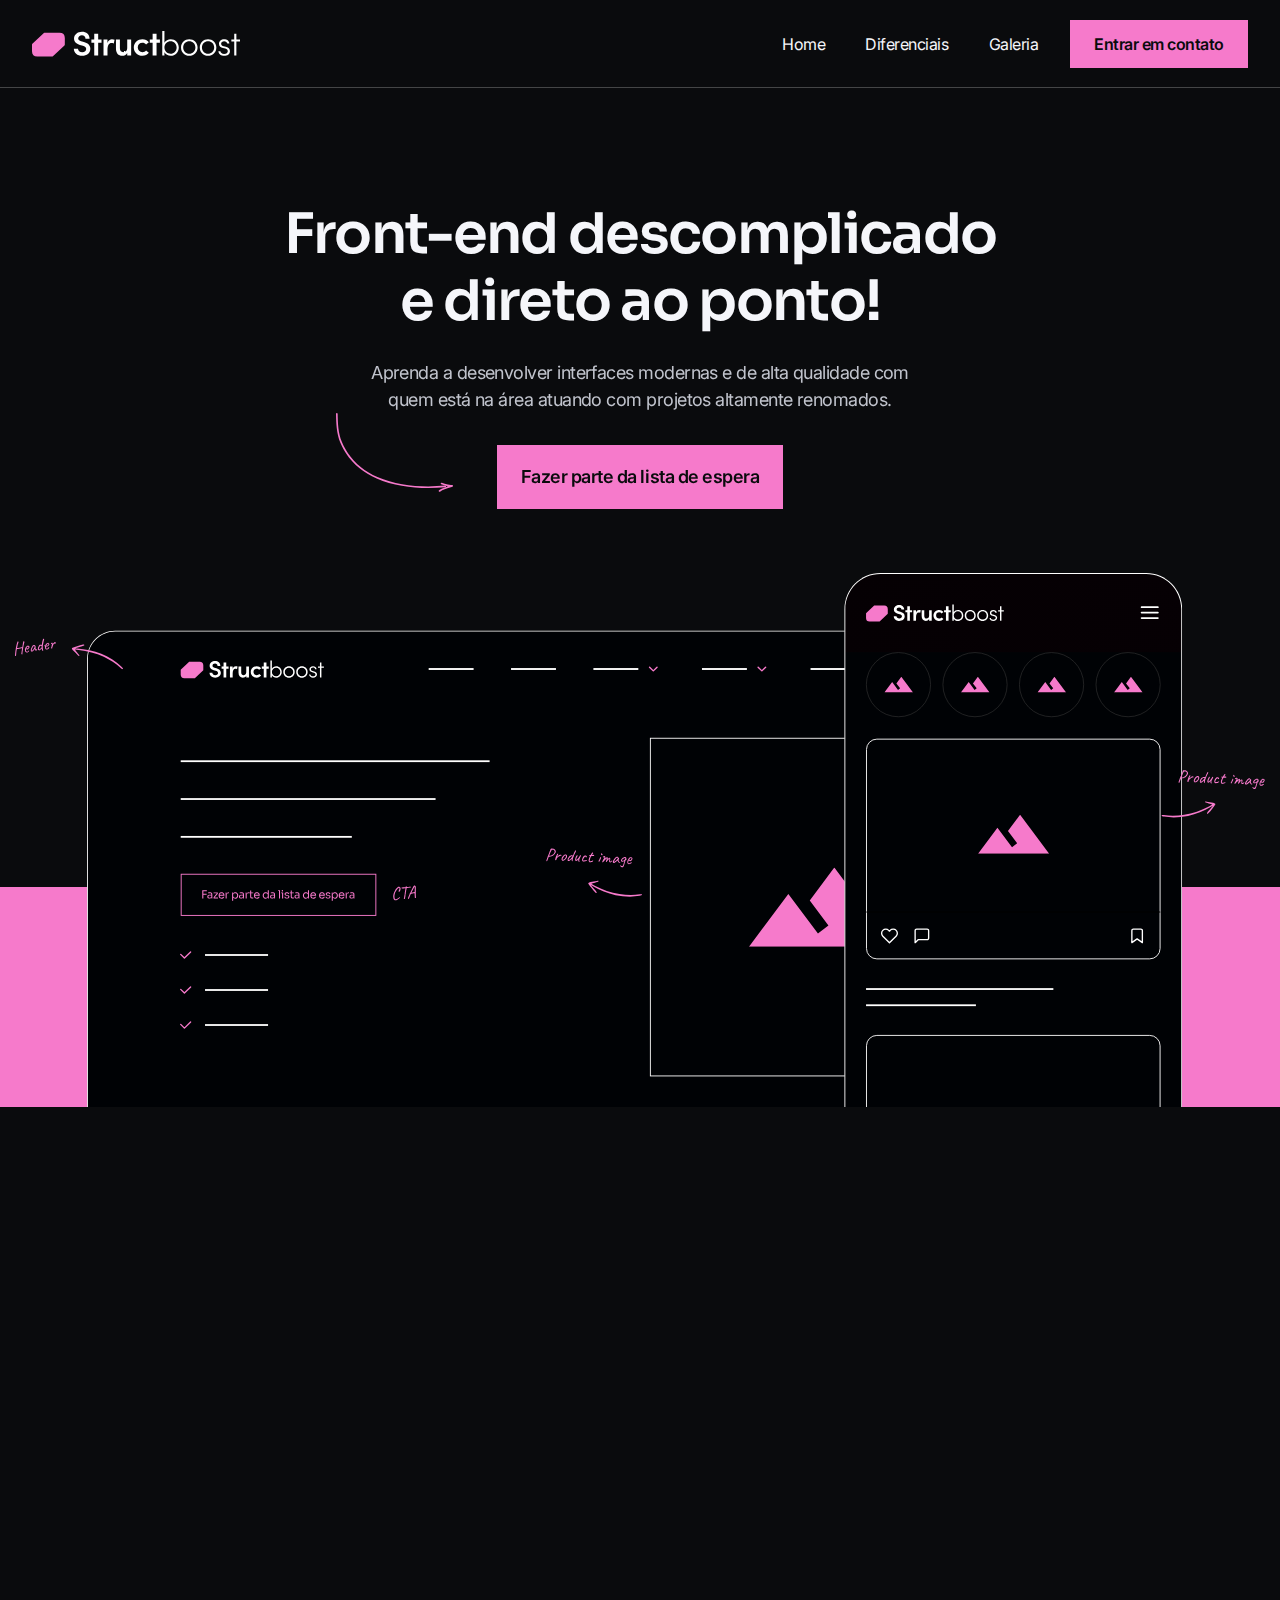
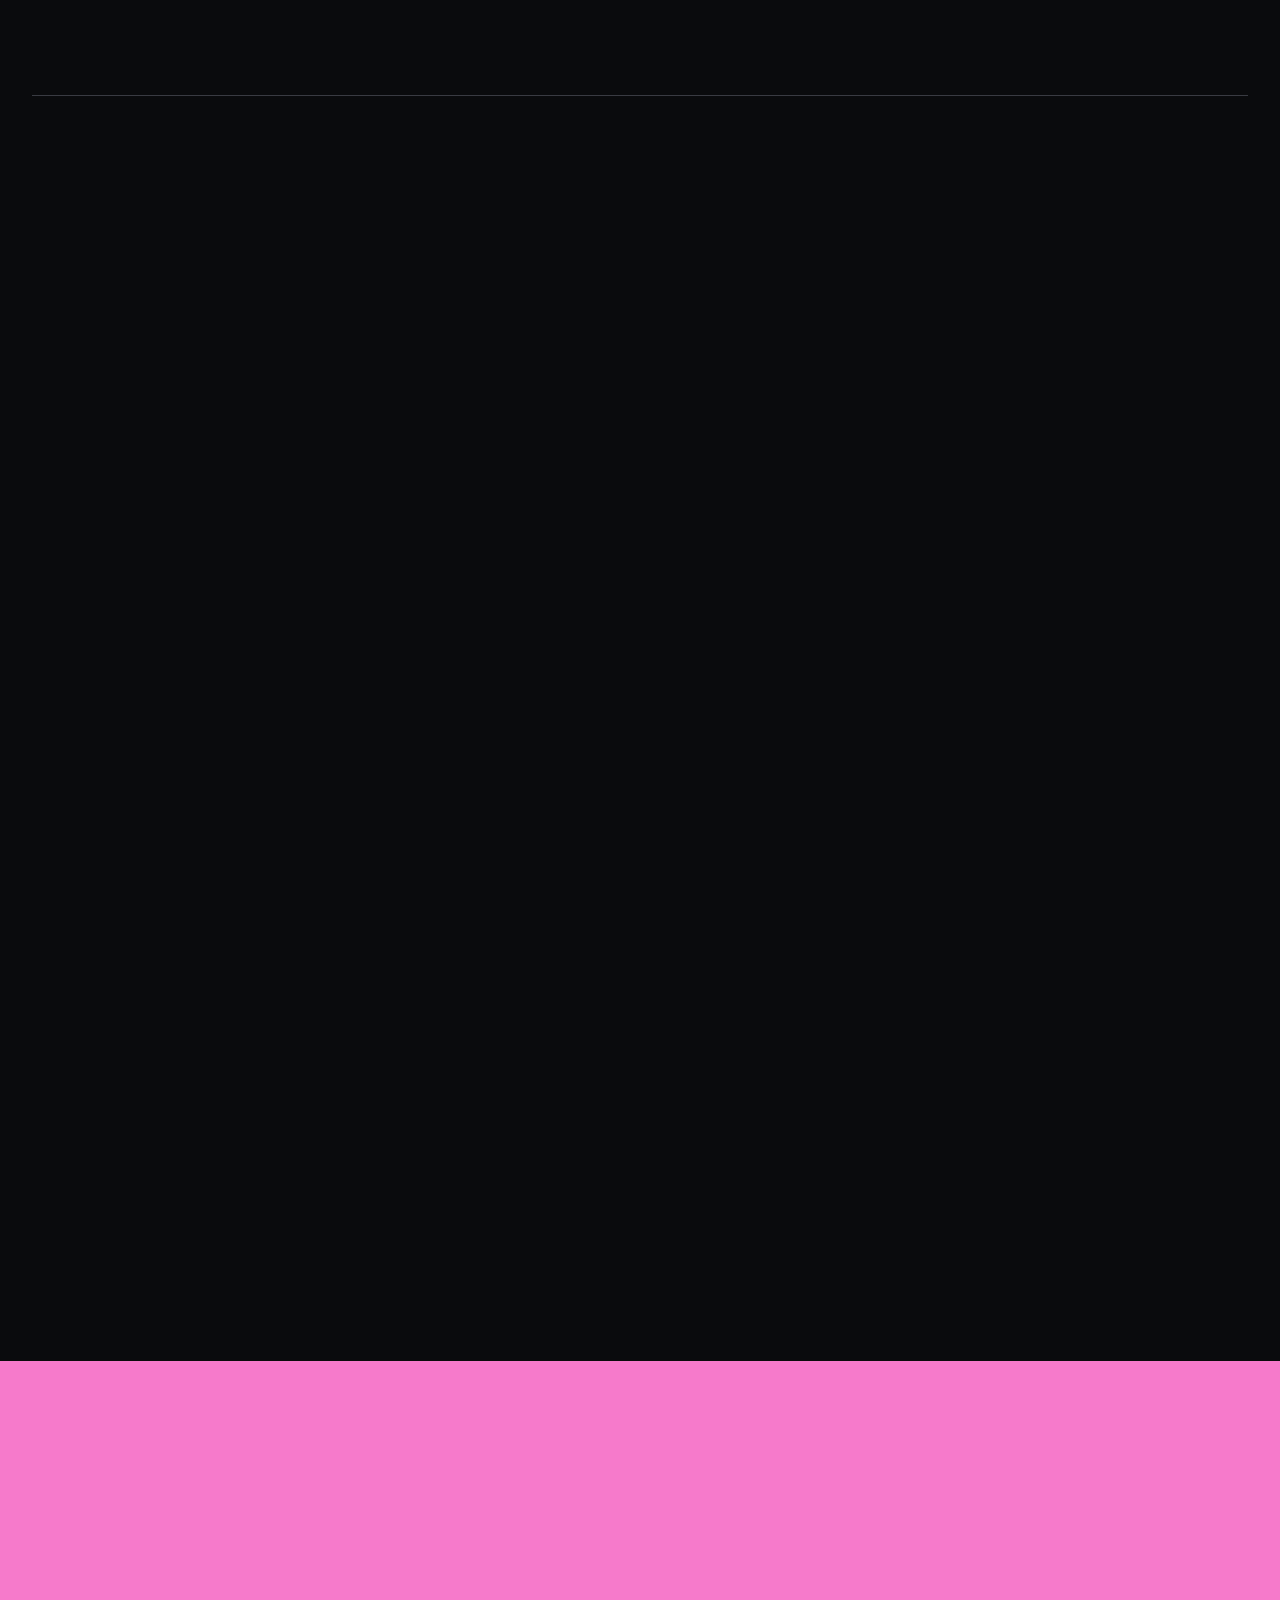
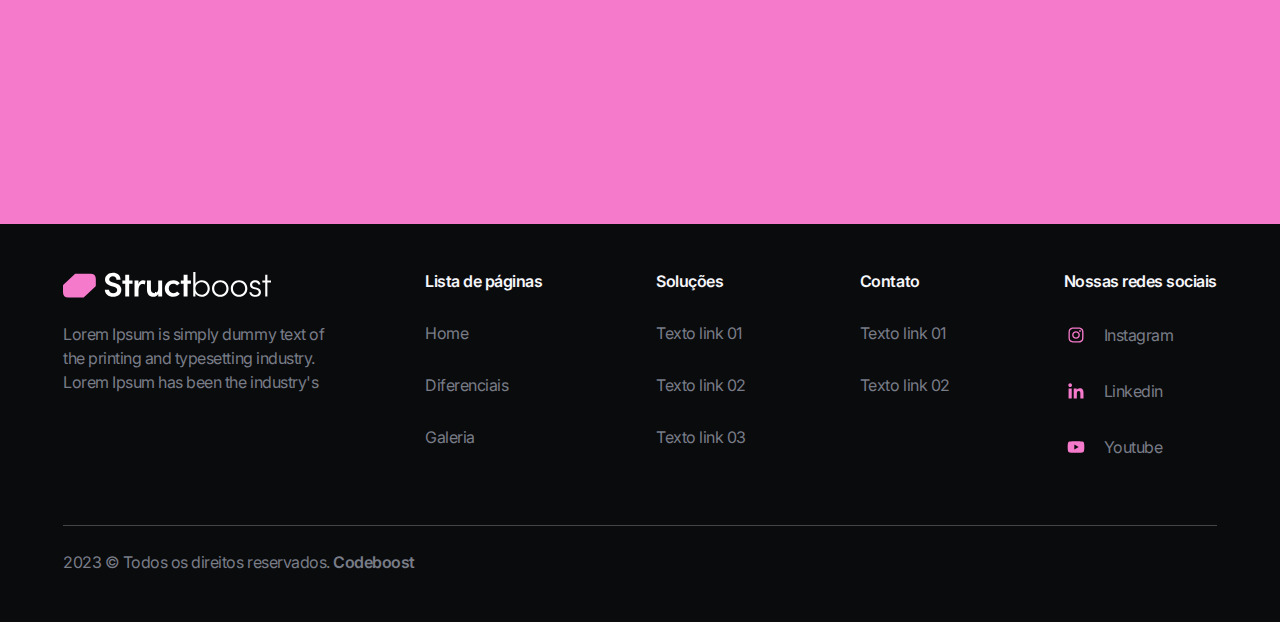
<file: index.html>
<!DOCTYPE html>
<html lang="pt-br">
<head>
    <meta charset="UTF-8">
    <link rel="preconnect" href="https://fonts.googleapis.com">
    <link rel="preconnect" href="https://fonts.gstatic.com" crossorigin>
    <link href="https://fonts.googleapis.com/css2?family=Inter&family=Sora:wght@600;700&display=swap" rel="stylesheet">
    <meta name="viewport" content="width=device-width, initial-scale=1.0">
    <title>Struct Boost</title>
    <link href="https://unpkg.com/aos@2.3.1/dist/aos.css" rel="stylesheet">
    <link rel="stylesheet" href="./css/main.css">
    <link rel="stylesheet" href="./css/components.css">
    <link rel="stylesheet" href="./css/grid.css">
    <link rel="stylesheet" href="./css/typography.css">
    <link rel="stylesheet" href="./css/variables.css">
    <link rel="stylesheet" href="./css/reset.css">
</head>
<body>
    <header>
        <div class="container">
            <a href="./" class="logo">
                <img src="img/logo.svg" alt="Logo Structboost">
            </a>
            <button class="btn-mobile">
                <img src="img/icon-hamburguer.svg" alt="Icone de Navegação">
            </button>
            <nav>
                <ul>
                    <li><a href="">Home</a></li>
                    <li><a href="">Diferenciais</a></li>
                    <li><a href="">Galeria</a></li>
                </ul>
                <button class="btn-primary">
                    Entrar em contato
                </button>
            </nav>
        </div>
    </header>

    <section class="s-hero">
        <div class="container">
            <div class="text" data-aos="fade-right">
                <h1>Front-end descomplicado e direto ao ponto!</h1>
                <p>Aprenda a desenvolver interfaces modernas e de alta qualidade com quem está na área atuando com projetos altamente renomados.</p>
                <button class="btn-primary lg">
                    Fazer parte da lista de espera
                </button>
                <img src="img/arrow-direction-button.svg" class="arrow" alt="">
            </div>
        </div>
        <img src="img/ilustra-hero-mobile.svg" class="ilustra-mobile" alt="" data-aos="fade-up" data-aos-delay="200">
        <img src="img/ilustra-hero.svg" class="ilustra" alt="" data-aos="fade-up" data-aos-delay="200">
    </section>

    <section class="s-digital">
        <div class="container">
            <h3 data-aos="fade-right">Transformando Ideias em Realidade Digital!</h3>
            <ul>
                <li data-aos="fade-right">
                    <div class="item-digital">
                        <div class="icon">
                            <img src="img/icon-impacto.svg" alt="">
                        </div>
                        <div class="info">
                            <h6>Impacto Visual Imbatível</h6>
                            <p>
                                Domine a arte de criar interfaces envolventes que conquistam<br /> corações e mentes dos usuários.
                            </p>
                        </div>
                    </div>
                </li>
                <li data-aos="fade-up">
                    <div class="item-digital">
                        <div class="icon">
                            <img src="img/icon-navegabilidade.svg" alt="">
                        </div>
                        <div class="info">
                            <h6>Navegabilidade sem Limites</h6>
                            <p>
                                Construa a base sólida para uma<br /> experiência de usuário fluida e intuitiva, garantindo a satisfação do público.
                            </p>
                        </div>
                    </div>
                </li>
                <li data-aos="fade-left">
                    <div class="item-digital">
                        <div class="icon">
                            <img src="img/icon-performance.svg" alt="">
                        </div>
                        <div class="info">
                            <h6>Performance Acelerada</h6>
                            <p>
                                O Front End é a chave para otimizar o desempenho do seu site, cativando visitantes com velocidade e eficiência.
                            </p>
                        </div>
                    </div>
                </li>
            </ul>
        </div>
    </section>

    <section class="s-art-front">
        <div class="container">
            <div class="title-text">
                <div class="left" data-aos="fade-right">
                <h3>Domine a Arte da Front-end</h3>  
                <p>Prepare-se para criar interfaces incríveis e funcionais para a web com este curso completo de front-end.</p>
                </div>
                <div class="right" data-aos="fade-left">
                    <p>Junte-se a nós neste curso de front-end e embarque em uma jornada emocionante para se tornar um desenvolvedor web altamente qualificado.</p>
                </div>
            </div>
            <div class="all">
            <div class="card-post" data-aos="flip-left">
                <span class="tag">Fundamentos</span>   
                <div class="image">
                    <img src="img/imagem-post.svg" alt="">
                </div> 
                <div class="text">
                    <h6>HTML5 e Semântica</h6>
                    <p>Aprenda a usar a mais recente versão do HTML e crie páginas web bem estruturadas e otimizadas para os mecanismos de busca.</p>
                </div>      
            </div>
            <div class="card-post" data-aos="flip-left">
                <span class="tag">Estilizando</span>   
                <div class="image">
                    <img src="img/imagem-post.svg" alt="">
                </div> 
                <div class="text">
                    <h6>CSS3 e Estilização Avançada</h6>
                    <p>Explore os recursos avançados do CSS3 para criar layouts responsivos, animações incríveis e designs atrativos.</p>
                </div>      
            </div>
            <div class="card-post" data-aos="flip-left">
                <span class="tag">Potencializando</span>   
                <div class="image">
                    <img src="img/imagem-post.svg" alt="">
                </div> 
                <div class="text">
                    <h6>Javascript Moderno</h6>
                    <p>Aprenda a programar com Javascript moderno e torne suas páginas interativas e dinâmicas, proporcionando uma experiência única .</p>
                </div>      
            </div>
            <div class="card-post" data-aos="flip-left">
                <span class="tag">Aplicações</span>   
                <div class="image">
                    <img src="img/imagem-post.svg" alt="">
                </div> 
                <div class="text">
                    <h6>Frameworks Front-end</h6>
                    <p>Descubra como utilizar frameworks populares como React, Angular e Vue.js para criar aplicações web completas e eficientes.</p>
                </div>      
            </div>
            <div class="card-post" data-aos="flip-left">
                <span class="tag">Designs</span>   
                <div class="image">
                    <img src="img/imagem-post.svg" alt="">
                </div> 
                <div class="text">
                    <h6>Design Responsivo </h6>
                    <p>Aprenda a criar designs responsivos e mobile-first que se adaptam perfeitamente a diferentes tamanhos de tela.</p>
                </div>      
            </div>
           </div> 
        </div>
    </section>

    <section class="s-newsletter">
        <div class="container" data-aos="zoom-out">
            <h2>Front-end descomplicado e direto ao ponto!</h2>
            <p>Aprenda a desenvolver interfaces modernas e de alta qualidade com quem está na área atuando com projetos altamente renomados.</p>
            <button class="btn-primary white lg">Fazer parte da lista de espera</button>
        </div>
    </section>

    <footer>
        <div class="container">
            <div class="main-area">
                <div class="left">
                    <img src="img/logo.svg" alt="Logo Structboost">
                    <p>Lorem Ipsum is simply dummy text of the printing and typesetting industry. Lorem Ipsum has been the industry's</p>
                </div>
                <div class="right">
                    <div class="item-nav">
                        <h6>Lista de páginas</h6>
                        <ul>
                            <li><a href="#">Home</a></li>
                            <li><a href="#">Diferenciais</a></li>
                            <li><a href="#">Galeria</a></li>
                        </ul>
                    </div>
                    <div class="item-nav">
                        <h6>Soluções</h6>
                        <ul>
                            <li><a href="#">Texto link 01</a></li>
                            <li><a href="#">Texto link 02</a></li>
                            <li><a href="#">Texto link 03</a></li>
                        </ul>
                    </div>
                    <div class="item-nav">
                        <h6>Contato</h6>
                        <ul>
                            <li><a href="#">Texto link 01</a></li>
                            <li><a href="#">Texto link 02</a></li>
                        </ul>
                    </div>
                    <div class="item-nav">
                        <h6>Nossas redes sociais</h6>
                        <ul>
                            <li><a href="#">
                                <img src="img/instagram.svg" alt="instagram">Instagram</a></li>
                            <li><a href="#">
                                <img src="img/linkedin.svg" alt="linkedin">Linkedin</a></li>
                            <li><a href="#">
                                <img src="img/youtube.svg" alt="youtube">Youtube</a></li>
                        </ul>
                    </div>
                </div>
            </div>
            <p class="copy">2023 © Todos os direitos reservados. <strong>Codeboost</strong></p>
        </div>
    </footer>

    <script src="https://unpkg.com/aos@2.3.1/dist/aos.js"></script>

    <script>
        AOS.init({
            duration: 1000,
            disable: 'mobile'
        });
      </script>

</body>
</html>
</file>
<file: css/main.css>
header {
    width: 100%;
    height: 8.8rem;
    display: flex;
    align-items: center;
    border-bottom: 1px solid rgba(255, 255, 255, 0.24);
}

header .container {
    display: flex;
    align-items: center;
    justify-content: space-between;
}

header nav {
    display: flex;
    align-items: center;
    gap: 3.2rem;
}

header .btn-mobile {
    display: none;
}

header nav ul {
    display: flex;
    align-items: center;
    gap: 4rem;
}

header nav ul a {
    color: var(--gray-100);
    font-size: 1.6rem;
    letter-spacing: -0.048rem;
    transition: opacity .3s ease;
}

header nav ul a:hover {
    opacity: 0.7;
}

.s-hero {
    position: relative;
    width: 100%;
    padding-top: 11.3rem;
    display: flex;
    flex-direction: column;
    align-items: center;
    overflow: hidden;
}

.s-hero::after {
    content: '';
    width: 100%;
    height: 22rem;
    background-color: var(--pink-10);
    position: absolute;
    left: 0;
    bottom: 0px;
    z-index: -1;
}

.s-hero .text {
    position: relative;
    width: 100%;
    max-width: 71.9rem;
    text-align: center;
    margin: 0 auto;
    margin-bottom: 6.4rem;
}

.s-hero .text h1 {
    position: relative;
    font-weight: 600;
    letter-spacing: -1.68px;
}

.s-hero .text h1::before {
    content: '';
    height: 2.2rem;
    max-width:599px ;
    background: url("../img/line-title.svg") no-repeat left center;
    position: absolute;
    bottom: -5px;
    left: 39px;
    z-index: -1;
    animation: drawLine 1s .5s ease-in forwards;
}

@keyframes drawLine {
    from {
        width: 0;
    }
    to {
        width: 100%;
    }
}

.s-hero .text p {
    max-width: 55.6rem;
    margin: 0 auto;
    letter-spacing: -0.054rem;
    margin-top: 2.4rem;
    margin-bottom: 3.2rem;
    color: var(--gray-300);
}

.s-hero .text .arrow {
    position: absolute;
    bottom: 1.7rem;
    left: 5.5rem;
    animation: floating 3s ease-in-out infinite ;
}

@keyframes floating {
    0% {
        transform: translate(0px);
    }
    50% {
        transform: translate(15px);
    }
    100% {
        transform: translate(0px);
    }
}

.s-hero .ilustra {
    padding: 0 15px;
}

.s-hero .ilustra-mobile {
    display: none;
}

.s-digital {
    padding-top: 128px;
}

.s-digital h3 {
    text-align: center;
    max-width: 53.5rem;
    margin: 0 auto;
    margin-bottom: 6.4rem;
}

.s-digital ul {
    display: flex;
    justify-content: space-between;
    border-bottom: 1px solid var(--gray-800);
    padding-bottom: 12.8rem;
}

.s-art-front {
    padding: 12.8rem 0;
}

.s-art-front .title-text {
    display: flex;
    align-items: center;
    justify-content: space-between;
    margin-bottom: 6.4rem;
}

.s-art-front .title-text h3 {
    font-weight: 600;
    letter-spacing: -0.12rem;
}

.s-art-front .title-text p {
    color: var(--gray-600);
    letter-spacing: -0.54px;
    margin-top: 1.6rem;
}

.s-art-front .title-text .left {
    max-width: 53.9rem;
}

.s-art-front .title-text .left p {
    max-width: 45.2rem;
}

.s-art-front .title-text .right {
    max-width: 42.9rem;
}

.s-art-front .all {
    display: grid;
    grid-template-columns: repeat(3, 1fr);
    gap: 3.2rem;
}

.s-art-front .all .card-post:first-child {
    grid-column: span 2;
}

.s-newsletter {
    padding: 8.9rem 0;
    background-color: var(--pink-10);
}

.s-newsletter .container {
    text-align: center;
    max-width: 68.7rem;
    padding: 0;
}

.s-newsletter h2 {
    max-width: 64.6rem;
    margin: 0 auto;
    margin-bottom: 1.6rem;
    font-weight: 600;
    letter-spacing: -0.144rem;
}

.s-newsletter p {
    margin: 0 auto;
    font-size: 2.2rem;
    margin-bottom: 2.4rem;
    letter-spacing: -0.066rem;
}

footer {
    padding: 4.8rem;
}

footer .main-area {
    display: flex;
    align-items: flex-start;
    justify-content: space-between;
    border-bottom: 1px solid rgba(255, 255, 255, 0.24);
    padding-bottom: 6.6rem;
    margin-bottom: 2.4rem;
}

footer .main-area .left {
    max-width: 27.9rem;
}

footer .main-area .left p {
    margin-top: 2.4rem;
    color: var(--gray-600);
    font-size: 1.6rem;
    line-height: 150%;
    letter-spacing: -0.48px;
}

footer .main-area .right {
    flex-grow: 1;
    max-width: 79.2rem;
    display: flex;
    justify-content: space-between;
}

footer .main-area .right .item-nav h6 {
    font-family: 'Inter' , sans-serif;
    font-size: 1.6rem;
    font-weight: 600;
    letter-spacing: -0.48px;
    margin-bottom: 3.2rem;
}

footer .main-area .right .item-nav ul li:not(:last-child) {
    margin-bottom: 3.2rem;
}

footer .main-area .right .item-nav ul li a {
    color: var(--gray-600);
    font-size: 1.6rem;
    letter-spacing: -0.48px;
    transition: color .3s ease;
    display: flex;
    align-items: center;
    gap: 1.6rem;
}

footer .main-area .right .item-nav ul li a:hover {
    color: var(--gray-100);
}

footer .copy {
    color: var(--gray-600);
    font-size: 16px;
    letter-spacing: -0.48px;
}

footer .copy strong {
    font-weight: 600;
}


@media(max-width: 1200px) {
    .s-digital {
        padding-top: 6.8rem;
    }
    .s-digital ul {
        gap: 4rem;
        padding-bottom: 6.8rem;
    }
    .item-digital .info h6 {
        font-size: 2rem;
    }
    .item-digital .info p {
        font-size: 1.6rem;
    }
    .s-art-front {
        padding: 8rem 0;
    }
    .s-art-front .all {
        grid-template-columns: repeat(3, 1fr);
        gap: 1.6rem;
    }
    .s-art-front .all .card-post:first-child,
    .s-art-front .all .card-post:nth-child(2) {
        grid-column: span 3;
    }
    footer .main-area .right {
        max-width: 66.2rem;
    }
}

@media(max-width: 991px) {
    .s-hero::after {
        height: 13rem;
    }
    .s-hero .text h1 {
        max-width: 49rem;
        margin: 0 auto;
    }
    .s-digital ul {
        flex-direction: column;
        align-items: center;
    }
    .s-art-front .title-text {
        flex-direction: column;
        align-items: center;
        margin-bottom: 4rem;
    }
    .s-art-front .title-text .left {
        text-align: center;
        max-width: 100%;
    }
    .s-art-front .title-text .left p {
        max-width: 100%;
        margin-top: 8px;
    }
    .s-art-front .title-text .right {
        max-width: 100%;
        text-align: center;
    }
    .s-art-front .all {
        grid-template-columns: 1fr;
    }
    .s-art-front .all .card-post:first-child, 
    .s-art-front .all .card-post:nth-child(2) {
        grid-column: initial;
    }
    footer .main-area {
        flex-direction: column;
        gap: 4rem;
    }
    footer .main-area .left {
        max-width: 100%;
        text-align: center;
    }
    footer .main-area .left img {
        margin: 0 auto;
    }
    footer .main-area .right {
        max-width: 100%;
        width: 100%;
    }
}

@media(max-width: 768px) {
    header nav {
        display: none;
    }
    header .btn-mobile {
        display: block;
    }
    s-hero {
        padding-top: 6rem;
    }
    .s-hero .text h1 {
        max-width: 49rem;
        margin: 0 auto;
    }
    .s-hero .text h1::before {
        left: 0;
        bottom: -0.4rem;
        background-size: 100%;
    }
    .s-hero .text p {
        max-width: 41.6rem;
    }
    .s-hero .text .arrow {
        bottom: 3.7rem;
        left: 2rem;
        max-width: 60px;
    }
    .s-art-front .all {
        grid-template-columns: 1fr;
    }
    .s-art-front .all .card-post:first-child, 
    .s-art-front .all .card-post:nth-child(2) {
        grid-column: initial;
    }
}

@media(max-width: 560px) {
    header {
        height: 7.2rem; 
     }
     header .logo {
        max-width: 16rem;
     }

    .s-hero {
        padding-top: 8.8rem;
    }
    .s-hero .text h1 {
        font-size: 4rem;
    }
    .s-hero .text h1::before {
        bottom: -0.6rem;
    }
    .s-hero .text p {
        font-size: 1.6rem;
        margin-bottom: 2.4rem;
    }
    .s-hero .text .arrow {
        display: none;
    }
    .s-hero .ilustra {
        display: none;
    }
    .s-hero .ilustra-mobile {
        display: block;
    }
    s-hero::after {
        height: 22rem;
    } 

    .s-digital {
        padding-top: 8rem; 
    }
    .s-digital ul {
        padding-bottom: 8rem; 
        gap: 6.4rem;        
    }
    .s-digital h3 {
        font-size: 2.8rem;
    }
    
    .s-art-front {
        padding: 8rem 0;
    }
    .s-art-front .title-text h3 {
        font-size: 2.8rem;
        max-width: 22.7rem;
        margin: 0 auto;
    }
    .s-art-front .title-text .left p {
        margin-top: 16px;
    }
    .s-art-front .title-text p {
        font-size: 1.6rem;
    }

    .s-newsletter h2 {
        font-size: 4rem;
    }
    .s-newsletter p {
        width: 100%;
        max-width: 356px;
        font-size: 1.8rem;
    }

    footer {
        padding: 4.8rem 0;
    }
    footer .main-area .right {
        flex-direction: column;
        align-items: center;
        gap: 4.8rem 0;
    }
    footer .main-area .right .item-nav h6 {
        text-align: center;
    }
    footer .main-area .right .item-nav ul li a {
        justify-content: center;
    }
    footer .main-area .right .item-nav:last-child {
        width: 100%;
    }
    footer .main-area .right .item-nav:last-child ul {
        display: flex;
        max-width: 100%;
        justify-content: space-between;
    }
    footer .main-area .right .item-nav:last-child ul li:not(:last-child) {
        margin-bottom: 0;
    }
    footer .main-area {
        padding-bottom: 4.8rem;
    }
    footer .copy {
        text-align: center;
        font-size: 1.4rem;
    }

    
    
    
}
</file>
<file: css/components.css>
.btn-primary {
    padding: 1.6rem 2.4rem;
    background-color: var(--pink-10);
    color: var(--gray-900);
    font-size: 1.6rem;
    font-weight: 600;
    line-height: 100%;
    letter-spacing: -0.48px;
    transition: background-color .3s ease;
}

.btn-primary.white {
    background-color: #ffffff;
}

.btn-primary.white:hover {
    background-color: var(--gray-900);
    color: #ffffff;
}

.btn-primary.lg {
    padding: 2.3rem 2.4rem;
    font-size: 18px;
}

.btn-primary:hover {
    background-color: var(--pink-20);
}

.item-digital {
    width: 100%;
    max-width: 38.4rem;
}

.item-digital .icon {
    width: 4rem;
    height: 4rem;
    display: flex;
    align-items: center;
    justify-content: center;
    margin-bottom: 1.6rem;
}

.item-digital .info h6 {
    margin-bottom: 0.8rem;
}

.item-digital .info p {
    color: var(--gray-600);
}

.card-post {
    border: 0.2rem solid rgba(255, 255, 255, 0.08);
    background-color: rgba(255, 255, 255, 0.02);
    padding: 2.4rem;
}

.card-post .tag {
    display: inline-block;
    padding: 0.8rem 2.2rem;
    border-radius: 100px;
    background: rgba(255, 255, 255, 0.10);
    color: var(--gray-100);
    font-family: 'Sora' , sans-serif;
    font-size: 1.4rem;
    font-weight: 600;
    line-height: 100%;
    letter-spacing: 1.26px;
    text-transform: uppercase;
    margin-bottom: 4.5rem;
}

.card-post .image {
    width: 100%;
    display: flex;
    align-items: center;
    justify-content: center;
    margin-bottom: 6.4rem;
}

.card-post .text {
    width: 100%;
    max-width: 50.8rem;
}

.card-post h6 {
    margin-bottom: 0.8rem;
}

.card-post p {
    font-size: 1.6rem;
    color: var(--gray-600);
}

@media(max-width: 991px) {
    .item-digital {
        text-align: center;
    }
    .item-digital .icon {
        margin: 0 auto;
        padding-bottom: 1.6rem;
    }
    .item-digital .info p br {
        display: none;
    }
}

@media(max-width: 560px) {
    .item-digital .info p {
        font-size: 1.8rem;
        max-width: 32rem;
    }
    .card-post {
        padding: 1.6rem;
    }
    .card-post .image {
        margin-bottom: 4.8rem;
    }
    .card-post .text h6 {
        font-size: 1.8rem;
    }
    .card-post .text p {
        font-size: 1.4rem;
    }
    .s-art-front .all {
        gap: 32px;
    }
}
</file>
<file: css/grid.css>
.container  {
    width: 100%;
    max-width: 124.6rem;
    margin: 0 auto;
    padding: 0 1.5rem;
}
</file>
<file: css/typography.css>
h1, h2, h3, h4, h5, h6 {
    font-family: 'Sora' , sans-serif; 
    font-weight: 700;
    line-height: 120%;
}

h1 {
    font-size: 5.6rem;
}

h2 {
    font-size: 4.8rem;
}

h3 {
    font-size: 4rem;
}

h4 {
    font-size: 2.8rem;
}

h5 {
    font-size: 2.4rem;
    font-weight: 600;
}

h6 {
    font-size: 2.2rem;
    font-weight: 600;
}

p {
    font-size: 1.8rem;
    line-height: 150%;
}
</file>
<file: css/variables.css>
:root {
    --pink-10: #F67ACB;  
    --pink-20: #CF62A9;
    --pink-30: #9D457F;
    --gray-900: #0A0B0D;
    --gray-800: #393B42;
    --gray-700: #5C5F69;
    --gray-600: #787C87;
    --gray-500: #979BA6;
    --gray-400: #ABAFBA;
    --gray-300: #C0C3CC;
    --gray-200: #DFE1E8;
    --gray-100: #F5F6FA;
  }
</file>
